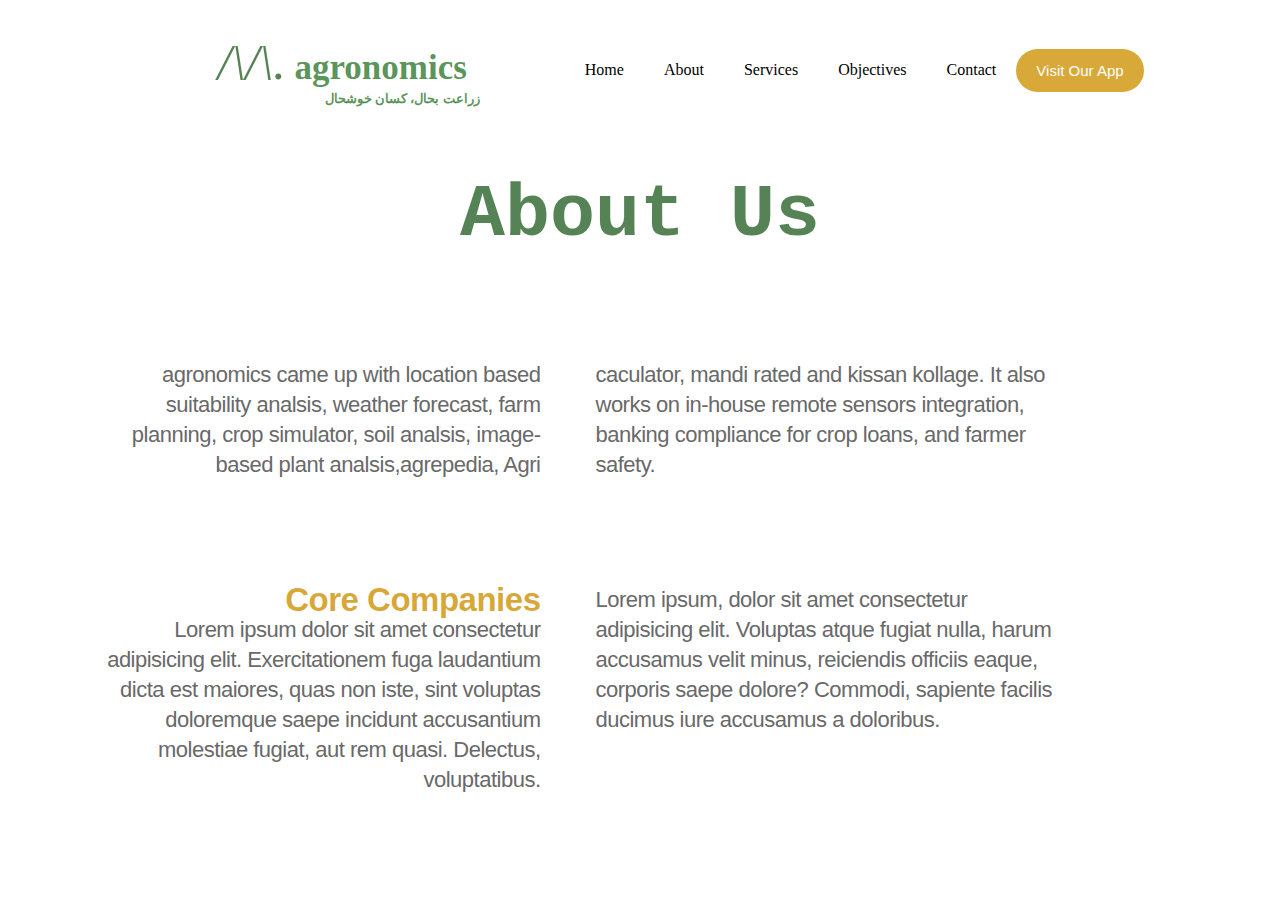
<file: Other-Design.html>
<!DOCTYPE html>
<html lang="en">
  <head>
    <meta charset="UTF-8" />
    <meta name="viewport" content="width=device-width, initial-scale=1.0" />
    <title>About - Agronomics</title>
    <link rel="stylesheet" href="Other-Desing.css" />
  </head>
  <body>
    <div class="container">
      <div class="main_div">
        <nav class="nav_bar">
          <div class="logo">
            <p><span>/\/\.</span> agronomics</p>
            <p>زراعت بحال، کسان خوشحال</p>
          </div>
          <div class="li_items">
            <ul>
              <li><a href="#home">Home</a></li>
              <li><a href="#about">About</a></li>
              <li><a href="#services">Services</a></li>
              <li><a href="#bojectives">Objectives</a></li>
              <li><a href="#contact">Contact</a></li>
            </ul>
            <button>Visit Our App</button>
          </div>
        </nav>
        <div class="main_heading"><h2>About Us</h2></div>
        <section>
          <div class="grid-container">
            <div class="main_content cont-1">
              agronomics came up with location based suitability analsis, weather forecast, farm planning, 
              crop simulator, soil analsis, image-based plant analsis,agrepedia, Agri
            </div>
            <div class="main_content cont-2">
              caculator, mandi rated and kissan kollage. It also works on 
              in-house remote sensors integration, banking compliance
              for crop loans, and farmer safety.
            </div>
            <div class="main_content cont-3">
              <h2>Core Companies</h2>
              Lorem ipsum dolor sit amet consectetur adipisicing elit.
              Exercitationem fuga laudantium dicta est maiores, quas non iste,
              sint voluptas doloremque saepe incidunt accusantium molestiae
              fugiat, aut rem quasi. Delectus, voluptatibus.
            </div>
            <div class="main_content cont-4">
              Lorem ipsum, dolor sit amet consectetur adipisicing elit. Voluptas
              atque fugiat nulla, harum accusamus velit minus, reiciendis
              officiis eaque, corporis saepe dolore? Commodi, sapiente facilis
              ducimus iure accusamus a doloribus.
            </div>
          </div>
        </section>
      </div>
    </div>
  </body>
</html>
</file>
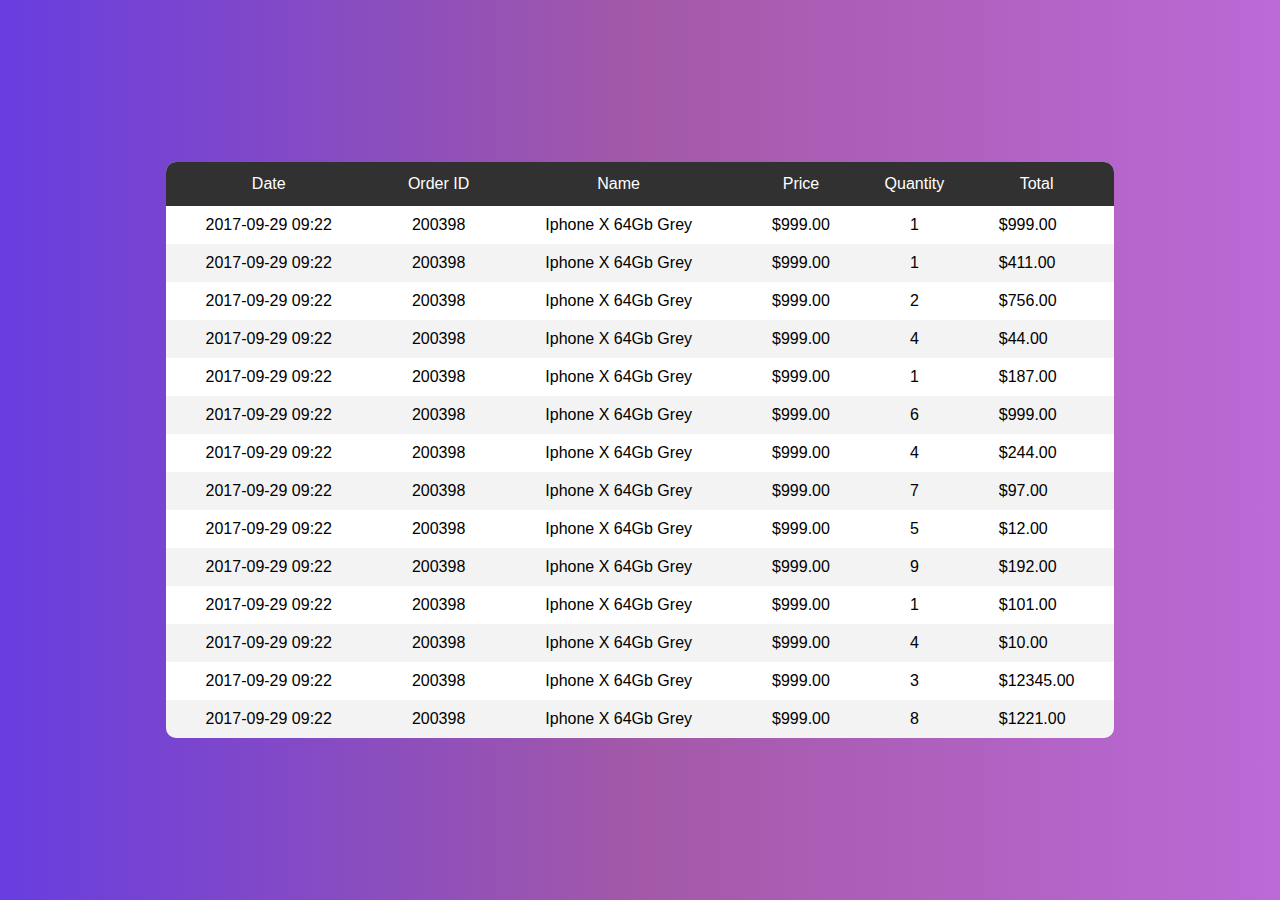
<file: table.html>
<!DOCTYPE html>
<html lang="en">
  <head>
    <meta charset="UTF-8" />
    <meta name="viewport" content="width=device-width, initial-scale=1.0" />
    <title>2024-Table Design</title>
    <style>
      * {
        padding: 0;
        margin: 0;
        box-sizing: border-box;
      }
      body {
        background: linear-gradient(
          to right,
          #3c04d7c5,
          rgba(136, 40, 142, 0.772),
          #b051d0db
        );
        display: flex;
        justify-content: center;
        align-items: center;
        height: 100vh;
      }
      .main-div {
        border-radius: 10px;
        background-color: white;
        overflow: hidden;
      }
      table {
        border-collapse: collapse;
        overflow: auto;
      }
      th,
      td {
        padding: 10px 40px 10px 40px;
        font-weight: 300;
        font-family: sans-serif;
      }
      th {
        padding: 13px 0 13px 0;
      }
      #white {
        background-color: white;
      }
      #gray {
        background-color: rgba(146, 143, 143, 0.109);
      }
      @media (max-width: 768px) {
        .main-div {
          overflow-x: scroll; /* Disable horizontal scrolling on larger screens */
        }
        table {
          background-color: bisque;
          overflow-x: scroll;
        }
      }
    </style>
  </head>
  <body>
    <div class="main-div">
      <table>
        <tr style="background-color: rgba(17, 16, 16, 0.863); color: white">
          <th>Date</th>
          <th>Order ID</th>
          <th>Name</th>
          <th>Price</th>
          <th>Quantity</th>
          <th>Total</th>
        </tr>
        <tr id="white">
          <td>2017-09-29 09:22</td>
          <td>200398</td>
          <td>Iphone X 64Gb Grey</td>
          <td>$999.00</td>
          <td>1</td>
          <td>$999.00</td>
        </tr>
        <tr id="gray">
          <td>2017-09-29 09:22</td>
          <td>200398</td>
          <td>Iphone X 64Gb Grey</td>
          <td>$999.00</td>
          <td>1</td>
          <td>$411.00</td>
        </tr>
        <tr id="white">
          <td>2017-09-29 09:22</td>
          <td>200398</td>
          <td>Iphone X 64Gb Grey</td>
          <td>$999.00</td>
          <td>2</td>
          <td>$756.00</td>
        </tr>
        <tr id="gray">
          <td>2017-09-29 09:22</td>
          <td>200398</td>
          <td>Iphone X 64Gb Grey</td>
          <td>$999.00</td>
          <td>4</td>
          <td>$44.00</td>
        </tr>
        <tr id="white">
          <td>2017-09-29 09:22</td>
          <td>200398</td>
          <td>Iphone X 64Gb Grey</td>
          <td>$999.00</td>
          <td>1</td>
          <td>$187.00</td>
        </tr>
        <tr id="gray">
          <td>2017-09-29 09:22</td>
          <td>200398</td>
          <td>Iphone X 64Gb Grey</td>
          <td>$999.00</td>
          <td>6</td>
          <td>$999.00</td>
        </tr>
        <tr id="white">
          <td>2017-09-29 09:22</td>
          <td>200398</td>
          <td>Iphone X 64Gb Grey</td>
          <td>$999.00</td>
          <td>4</td>
          <td>$244.00</td>
        </tr>
        <tr id="gray">
          <td>2017-09-29 09:22</td>
          <td>200398</td>
          <td>Iphone X 64Gb Grey</td>
          <td>$999.00</td>
          <td>7</td>
          <td>$97.00</td>
        </tr>
        <tr id="white">
          <td>2017-09-29 09:22</td>
          <td>200398</td>
          <td>Iphone X 64Gb Grey</td>
          <td>$999.00</td>
          <td>5</td>
          <td>$12.00</td>
        </tr>
        <tr id="gray">
          <td>2017-09-29 09:22</td>
          <td>200398</td>
          <td>Iphone X 64Gb Grey</td>
          <td>$999.00</td>
          <td>9</td>
          <td>$192.00</td>
        </tr>
        <tr id="white">
          <td>2017-09-29 09:22</td>
          <td>200398</td>
          <td>Iphone X 64Gb Grey</td>
          <td>$999.00</td>
          <td>1</td>
          <td>$101.00</td>
        </tr>
        <tr id="gray">
          <td>2017-09-29 09:22</td>
          <td>200398</td>
          <td>Iphone X 64Gb Grey</td>
          <td>$999.00</td>
          <td>4</td>
          <td>$10.00</td>
        </tr>
        <tr id="white">
          <td>2017-09-29 09:22</td>
          <td>200398</td>
          <td>Iphone X 64Gb Grey</td>
          <td>$999.00</td>
          <td>3</td>
          <td>$12345.00</td>
        </tr>
        <tr id="gray">
          <td>2017-09-29 09:22</td>
          <td>200398</td>
          <td>Iphone X 64Gb Grey</td>
          <td>$999.00</td>
          <td>8</td>
          <td>$1221.00</td>
        </tr>
      </table>
    </div>
  </body>
</html>
</file>
<file: Other-Desing.css>
* {
  padding: 0;
  margin: 0;
  box-sizing: border-box;
  text-decoration: none;
  list-style: none;
  color: black;
}
/* ############  NAVIGATION_BAR  ########### */
.main_div{
  margin: 0 10% 0 10%;
}
nav .logo p span{
  color: rgba(2, 70, 2, 0.671);
  font-size: 50px;
  font-style: italic;
  font-weight: 500;
}
nav {
  width: 100%;
  height: 140px;
  /* background-color: brown; */
  display: flex;
  justify-content: space-between;
}
nav .logo {
  /* background-color: green; */
  padding: 10px;
  width: 500px;
  display: flex;
  flex-direction: column;
  justify-content: center;
  align-items: center;
}
nav .logo p {
  font-size: 13px;
  color: rgba(5, 94, 5, 0.671);
  font-weight: bold;
}
nav .logo p:nth-child(1) {
  font-size: 35px;
}
nav .logo p:nth-child(2) {
  margin-left: 120px;
}
nav .li_items {
  display: flex;
  align-items: center;
  justify-content: center;
  width: 700px;
  font-weight: 500;
}
nav .li_items ul {
  /* background-color: green; */
  display: flex;
  gap: 20px;
  padding: 10px;
}
nav .li_items ul li{
    padding: 10px;
}
nav .li_items ul li:hover a{
  color: rgba(205, 144, 0, 0.779);
}
nav .li_items button{
  padding: 13px 20px;
  background-color: rgba(205, 144, 0, 0.779);
  border-radius: 100px;
  font-size: 15px;
  color: white;
  border: none;
  cursor: pointer;
}
/* ############  MAIN_Heading  ########### */
.main_heading {
  /* background-color: aquamarine; */
  width: 100%;
  height: 150px;
  display: flex;
  justify-content: center;
  align-items: center;
  font-size: 50px;
}
.main_heading h2{
  color: rgba(2, 70, 2, 0.671);
  font-family: 'Courier New', Courier, monospace;
  /* font-weight: bolder; */
}
/* ############  SECTION  ########### */

section {
  width: 80%;
  height: 500px;
  position: absolute;
  right: 200px;
}

.grid-container {
  width: 100%;
  height: 100%;
  display: grid;
  grid-template-columns: 1fr 1fr;
  grid-template-rows: 1fr 1fr;
  gap: 15px;
}

.main_content {
  /* background-color: red; */
  margin-top: 50px;
  padding: 20px;
  line-height: 30px;
  font-size: 22px;
  color: dimgray;
  letter-spacing: -.5px;
  font-family: sans-serif;
}
.cont-1 {
  /* background-color: green; */
  text-align: end;
}
.cont-2{
text-align: start;
}
.cont-3{
text-align: end;
}
.cont-3 h2{
  color: rgba(205, 144, 0, 0.779);
}
.cont-4 {
  /* background-color: green; */
  text-align: left;
}
</file>
